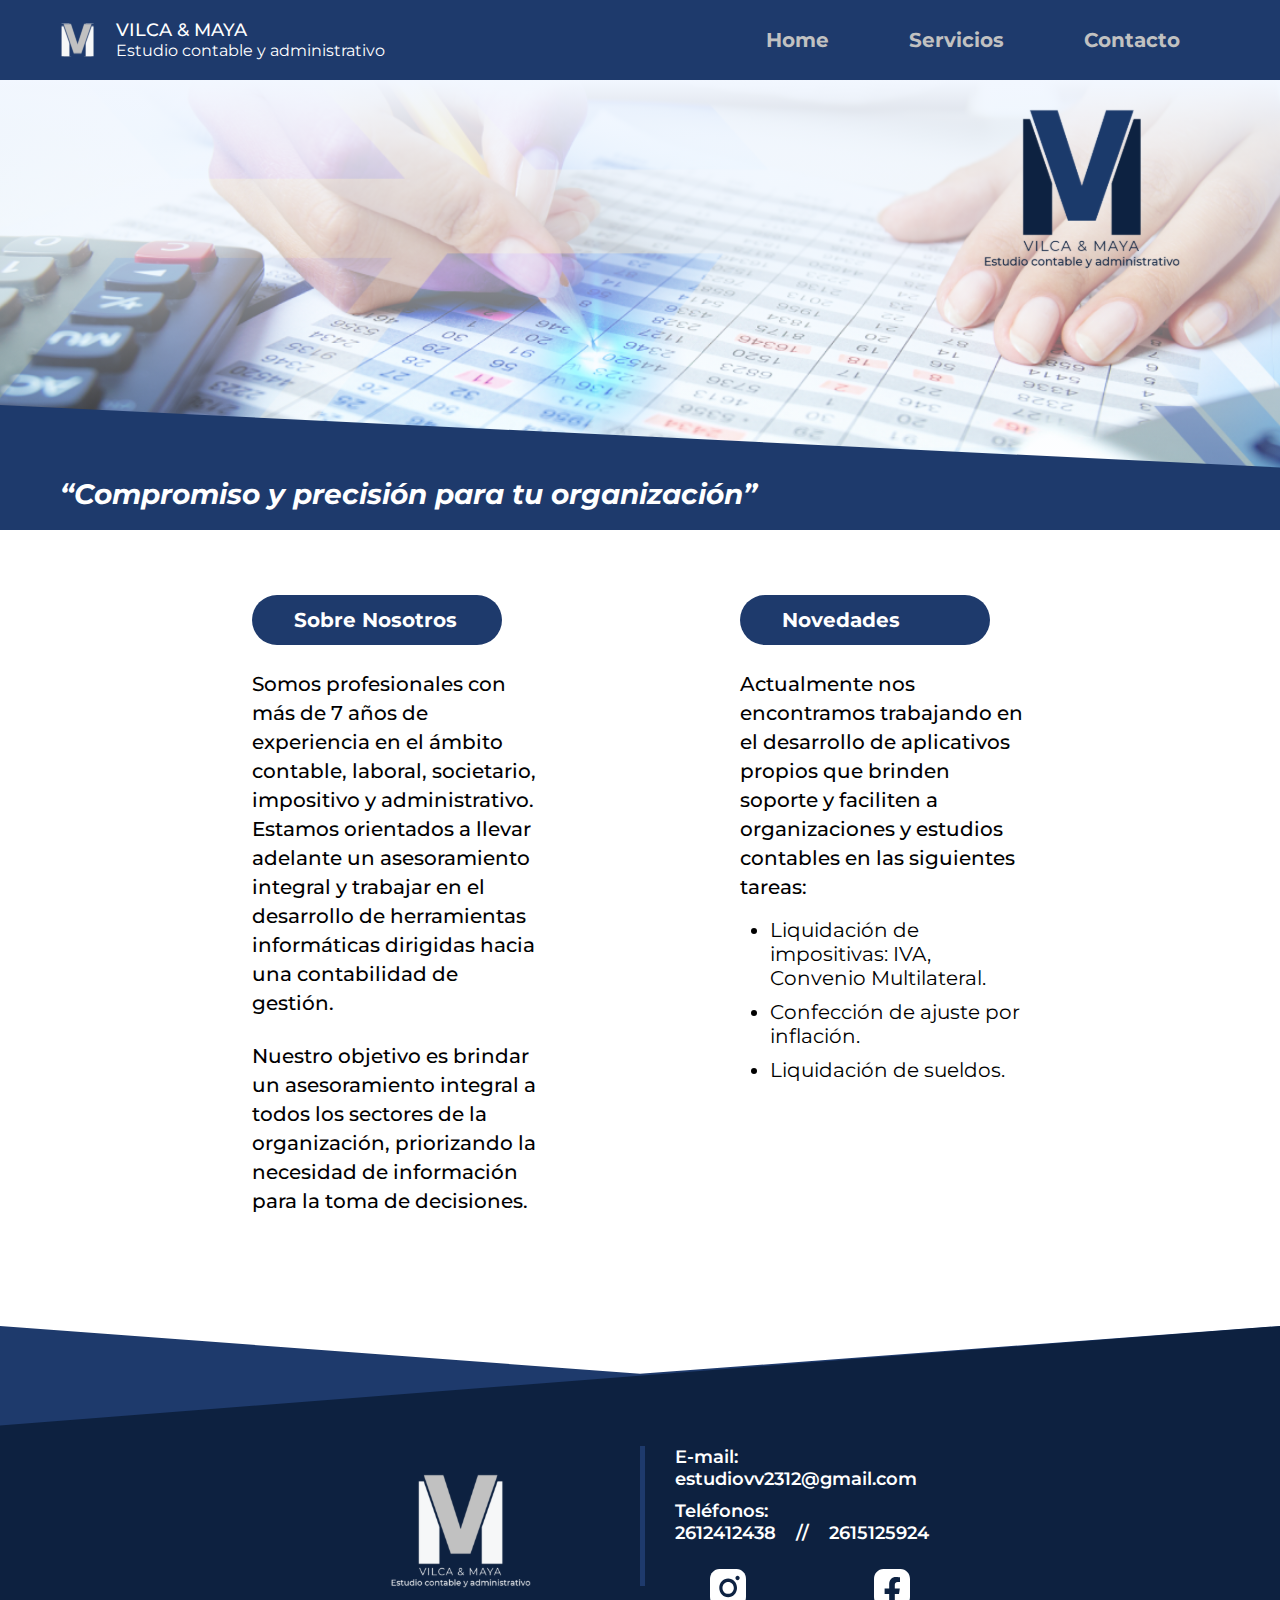
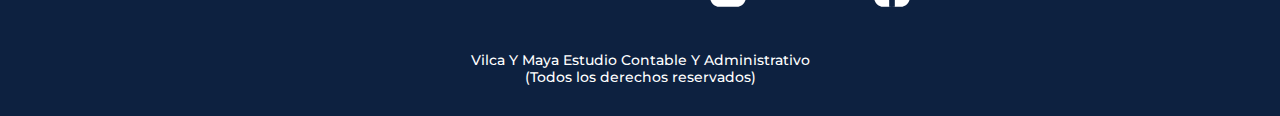
<file: index.html>
<!DOCTYPE html>
<html lang="en">
<head>
    <meta charset="UTF-8">
    <meta http-equiv="X-UA-Compatible" content="IE=edge">
    <meta name="viewport" content="width=device-width, initial-scale=1.0">

    <!-- Fonts -->
    <link rel="preconnect" href="https://fonts.googleapis.com">
    <link rel="preconnect" href="https://fonts.gstatic.com" crossorigin>
    <link href="https://fonts.googleapis.com/css2?family=Montserrat:wght@500&display=swap" rel="stylesheet">

    <!-- Favicon (Icon Tab) -->
    <link rel="icon" href="./resources/svg/logo-small.svg">

    <!-- CSS -->
    <link rel="stylesheet" href="./css/reset.css" />
    <link rel="stylesheet" href="./css/index.css" />
    <link rel="stylesheet" href="./css/header-footer.css" />

    <!-- Scripts -->
    <script defer src="./scripts/index.js"></script>
    
    <title>Vilca & Maya</title>
</head>
<body>
    <header class="header" data-page="home">
		<nav class="navigation">
            <a href="./index.html">
                <div class="brand-container">
                <img class="logo" src="./resources/svg/logo-small.svg" alt="" />
                <div class="brand">
                    <h1 class="brand--title">VILCA & MAYA</h1>
                    <p class="brand--subtitle">Estudio contable y administrativo</p>
                </div>
            </div>
            </a>  
			<div class="div--menu-burguer-container" id="menu-containenr">
				<img id="button-menu" src="./resources/svg/menu-burger.svg" alt="" />
				<div class="div-menu-burguer" id="burguer-menu" style="visibility:hidden; opacity: 0; transition:all 300ms ease-in-out;">
					<a href="./index.html">home</a>
					<a href="./pages/service.html">servicios</a>
					<a href="./pages/contact.html">contacto</a>
				</div>
			</div>
            <div class="div--menu-burguer-container-desktop">
					<a class="a--menu" href="./index.html">Home</a>
					<a class="a--menu" href="./pages/service.html">Servicios</a>
					<a class="a--menu" href="./pages/contact.html">Contacto</a>
				</div>
			</div>
		</nav>


        <div class="header--bottom-container">
            <picture >
                <source srcset="./resources/img/home-img-desktop.png" media="(min-width: 1000px)">
                <source srcset="./resources/img/home-img-tablet.png" media="(min-width: 500px)">
                <img src="./resources/img/home-img.png" alt="">
            </picture>

            <div class="container--background">
                <p class="background--text">“Compromiso y precisión para tu organización”</p>
            </div>

            <div class="desktop--logo">
                <img src="./resources/svg/logo--color--desktop.svg" alt="">
            </div>

            <div class="shadow"></div>

        </div>
    </header>


    <main>
        <section class="section" >
            <div class="container">
                <h2 class="titles">Sobre Nosotros</h2>
            </div>
            <p class="text">Somos profesionales con más de 7 años de experiencia en el ámbito contable, laboral, societario, impositivo y  administrativo. Estamos orientados a llevar adelante un asesoramiento integral  y  trabajar en el desarrollo de herramientas informáticas dirigidas hacia una contabilidad de gestión.</p>
            <br/>
            <p class="text" id="only-desktop">Nuestro objetivo es brindar un asesoramiento integral a todos los sectores de la organización, priorizando la necesidad de  información para la toma de decisiones.</p>
        </section>
        <section class="section section--objetivos">
            <div class="container">
                <h2 class="titles">Objetivo</h2>
            </div>
            <p class="text">Nuestro objetivo es brindar un asesoramiento integral a todos los sectores de la organización, priorizando la necesidad de información para la toma de decisiones.</p>
        </section>
        <section class="section">
            <div class="container">
                <h2 class="titles">Novedades</h2>
            </div>
            <p class="text">Actualmente nos encontramos trabajando en el desarrollo de aplicativos propios que brinden soporte  y faciliten a organizaciones y estudios contables en las siguientes tareas: </p>
            <ul role="list">
                <li>Liquidación de impositivas: IVA, Convenio Multilateral.</li>
                <li>Confección de ajuste por inflación.</li>
                <li>Liquidación de sueldos.</li>
            </ul>
        </section>
    </main>
    
    <footer class="footer">
        <div class="background">
            <div class="footer--container">
                <div class="logo--container">
                    <img class="logo" src="./resources/svg/logo-big.svg" alt="" />
                </div>
                <h3>Contacto</h3>
                <ul role="list">
                    <li class="email">E-mail:</liclass>
                    <li class="data">estudiovv2312@gmail.com</li>
                    <li class="phone">Teléfonos:</li>
                    <li class="data mobile">2612412438</li>
                    <li class="data mobile">2615125924</li>
                    <li class="data tablet">
                        <div>
                            <p class="num--tablet">2612412438</p>
                            <p>2615125924</p>
                        </div>
                    </li>
                    <li class="redes mobile">Redes:</li>
                </ul>
                <div class="social--media">
                    <a href="https://www.instagram.com/estudio.vym">
                        <img src="./resources/svg/instagram.svg" alt="" />
                    </a>
                    <a href="https://www.facebook.com/Estudio-VyM-281310309172935">
                        <img src="./resources/svg/facebook.svg" alt="" />
                    </a>
                </div>
                <p class="rights">
                    Vilca Y Maya Estudio Contable Y Administrativo (Todos los derechos
                    reservados)
                </p>
            </div>
        </div>
    </footer>
    <div id="page-mask" style="visibility:hidden; opacity: 0; transition:all 300ms ease-in-out;""></div>
</body>
</html>
</file>
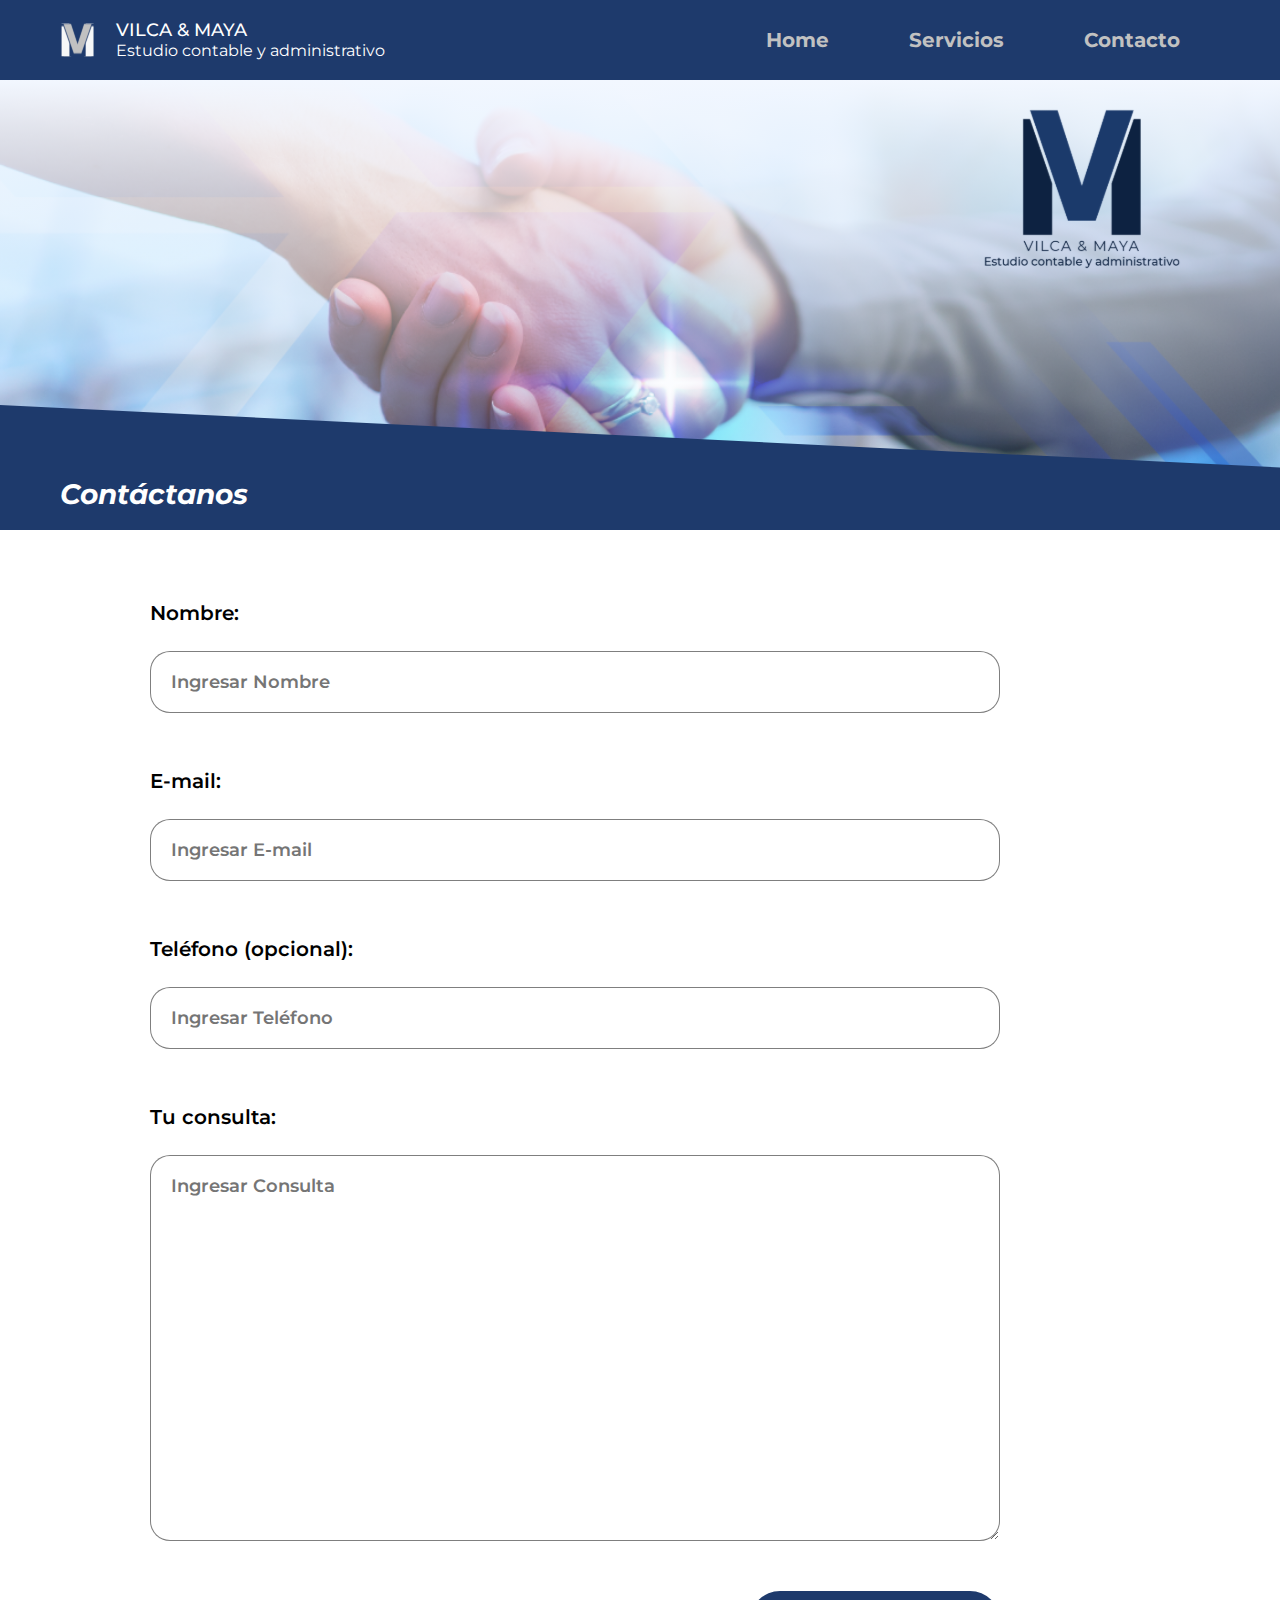
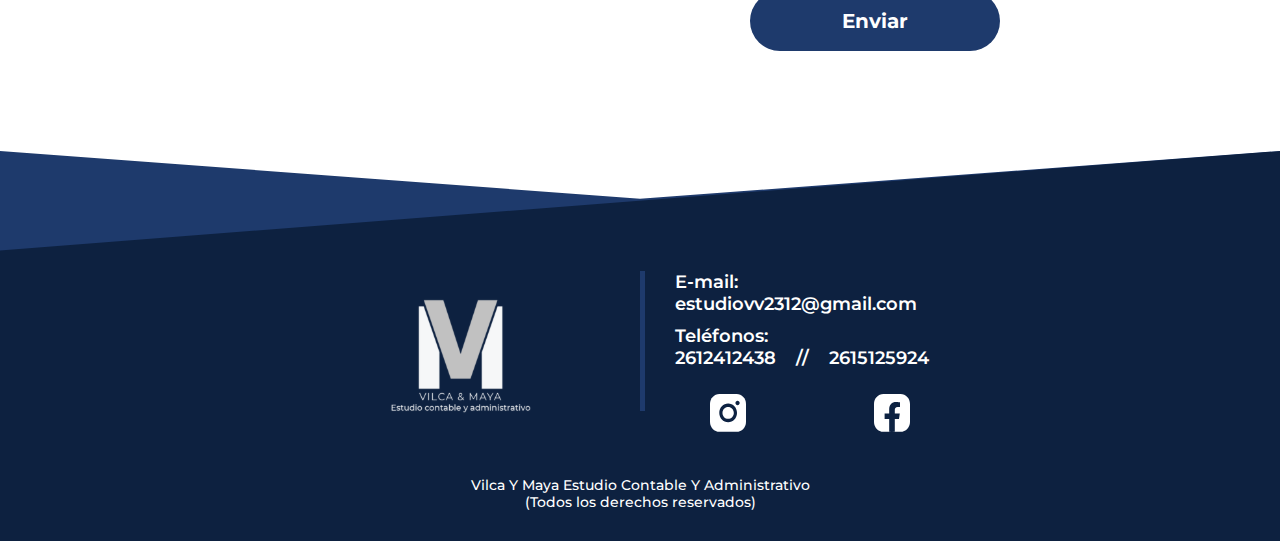
<file: pages/contact.html>
<!DOCTYPE html>
<html lang="en">
<head>
    <meta charset="UTF-8">
    <meta http-equiv="X-UA-Compatible" content="IE=edge">
    <meta name="viewport" content="width=device-width, initial-scale=1.0">
    
    <!-- Fonts -->
    <link rel="preconnect" href="https://fonts.googleapis.com">
    <link rel="preconnect" href="https://fonts.gstatic.com" crossorigin>
    <link href="https://fonts.googleapis.com/css2?family=Montserrat:wght@500&display=swap" rel="stylesheet">

    <!-- Favicon (Icon Tab) -->
    <link rel="icon" href="../resources/svg/logo-small.svg">

    <!-- CSS -->
    <link rel="stylesheet" href="../css/reset.css" />
    <link rel="stylesheet" href="../css/index.css" />
    <link rel="stylesheet" href="../css/header-footer.css" />
    <link rel="stylesheet" href="../css/contact.css" />

    <!-- Scripts -->
    <script defer src="../scripts/index.js"></script>
    
    <title>Vilca & Maya</title>
</head>
<body>
    <header class="header" data-page="contact">
        
		<nav class="navigation">
            <a href="../index.html">
                <div class="brand-container">
                    <img class="logo" src="../resources/svg/logo-small.svg" alt="" />
                    <div class="brand">
                        <h1 class="brand--title">VILCA & MAYA</h1>
                        <p class="brand--subtitle">Estudio contable y administrativo</p>
                    </div>
                </div>
            </a>
			<div class="div--menu-burguer-container" id="menu-containenr">
				<img id="button-menu" src="../resources/svg/menu-burger.svg" alt="" />
				<div class="div-menu-burguer" id="burguer-menu" style="visibility:hidden; opacity: 0; transition:all 300ms ease-in-out;">
					<a href="../index.html">home</a>
					<a href="./service.html">servicios</a>
					<a href="./contact.html">contacto</a>
				</div>
			</div>
            <div class="div--menu-burguer-container-desktop">
					<a class="a--menu" href="../index.html">Home</a>
					<a class="a--menu" href="./service.html">Servicios</a>
					<a class="a--menu" href="./contact.html">Contacto</a>
				</div>
			</div>
		</nav>



        <div class="header--bottom-container">
            <picture>
                <source srcset="../resources/img/contact-img--desktop.png" media="(min-width: 1000px)">
                <source srcset="../resources/img/contact-img--tablet.png" media="(min-width: 500px)">
                <img src="../resources/img/contact-img.png" alt="">
            </picture>
            
            <div class="container--background">
                <p class="background--text">Contáctanos</p>
            </div>

            <div class="desktop--logo">
                <img src="../resources/svg/logo--color--desktop.svg" alt="">
            </div>

            <div class="shadow"></div>

        </div>

    </header>



    <main>
        <form class="form" action="https://formsubmit.co/estudiovv2312@gmail.com" method="POST">

            <label for="get-name">Nombre:</label>
            <input 
                id="get-name" 
                type="text" 
                placeholder="Ingresar Nombre"
                required
                class="input input--text"
            >

            <label for="get-email">E-mail:</label>
            <input 
                id="get-email" 
                type="email" 
                placeholder="Ingresar E-mail"
                required
                class="input input--text"
            >

            <label for="get-phone">Teléfono (opcional):</label>
            <input 
                id="get-phone" 
                type="tel" 
                placeholder="Ingresar Teléfono"
                class="input input--text"
            >

            <label for="get-msg">Tu consulta:</label>
            <textarea 
                placeholder="Ingresar Consulta"
                id="get-msg" 
                cols="30" 
                rows="10" 
                class="input textarea"
                required
            ></textarea>
            <button type="submit" class="button">Enviar</button>

            <input type="hidden" name="_next" value="../pages/form-sended.html">
            <input type="hidden" name="_captcha" value="false">
        </form>


    </main>




    <footer class="footer">
        <div class="background">
            <div class="footer--container">
                <div class="logo--container">
                    <img class="logo" src="../resources/svg/logo-big.svg" alt="" />
                </div>
                <h3>Contacto</h3>
                <ul role="list">
                    <li class="email">E-mail:</liclass>
                    <li class="data">estudiovv2312@gmail.com</li>
                    <li class="phone">Teléfonos:</li>
                    <li class="data mobile">2612412438</li>
                    <li class="data mobile">2615125924</li>
                    <li class="data tablet">
                        <div>
                            <p class="num--tablet">2612412438</p>
                            <p>2615125924</p>
                        </div>
                    </li>
                    <li class="redes mobile">Redes:</li>
                </ul>
                <div class="social--media">
                    <a href="https://www.instagram.com/estudio.vym">
                        <img src="../resources/svg/instagram.svg" alt="" />
                    </a>
                    <a href="https://www.facebook.com/Estudio-VyM-281310309172935">
                        <img src="../resources/svg/facebook.svg" alt="" />
                    </a>
                </div>
                <p class="rights">
                    Vilca Y Maya Estudio Contable Y Administrativo (Todos los derechos
                    reservados)
                </p>
            </div>
        </div>
    </footer>
    <div id="page-mask" style="visibility:hidden; opacity: 0; transition:all 300ms ease-in-out;"></div>
</body>
</html>
</file>
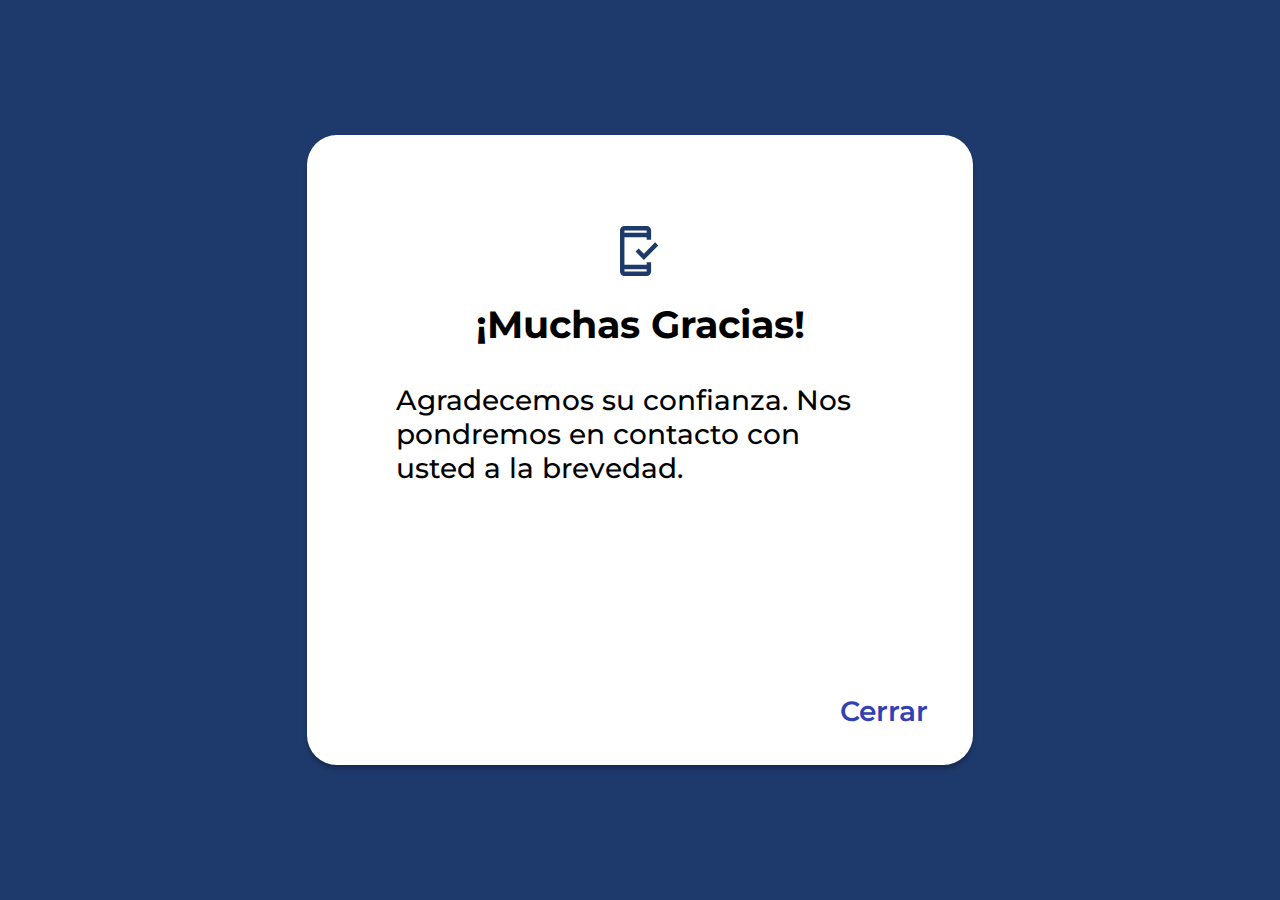
<file: pages/form-sended.html>
<!DOCTYPE html>
<html lang="en">
	<head>
		<meta charset="UTF-8" />
		<meta http-equiv="X-UA-Compatible" content="IE=edge" />
		<meta name="viewport" content="width=device-width, initial-scale=1.0" />

		<!-- Fonts -->
		<link rel="preconnect" href="https://fonts.googleapis.com" />
		<link rel="preconnect" href="https://fonts.gstatic.com" crossorigin />
		<link
			href="https://fonts.googleapis.com/css2?family=Montserrat:wght@500&display=swap"
			rel="stylesheet"
		/>

		<!-- Favicon (Icon Tab) -->
		<link rel="icon" href="../resources/svg/logo-small.svg" />

		<!-- CSS -->
		<link rel="stylesheet" href="../css/reset.css" />
		<link rel="stylesheet" href="../css/index.css" />
		<link rel="stylesheet" href="../css/form-sended.css" />

		<title>Vilca & Maya</title>
	</head>
	<body>
		<div class="div--main-container">
			<div class="div--container-text">
				<img class="logo" src="../resources/svg/movile-icon.svg" alt="" />
				<h1 class="title--thanks">¡Muchas Gracias!</h1>
				<p>
					Agradecemos su confianza. Nos pondremos en contacto con usted a la
					brevedad.
				</p>
			</div>
			<div class="div--button">
				<a href="../index.html" class="title--close">Cerrar</a>
			</div>
		</div>
	</body>
</html>
</file>
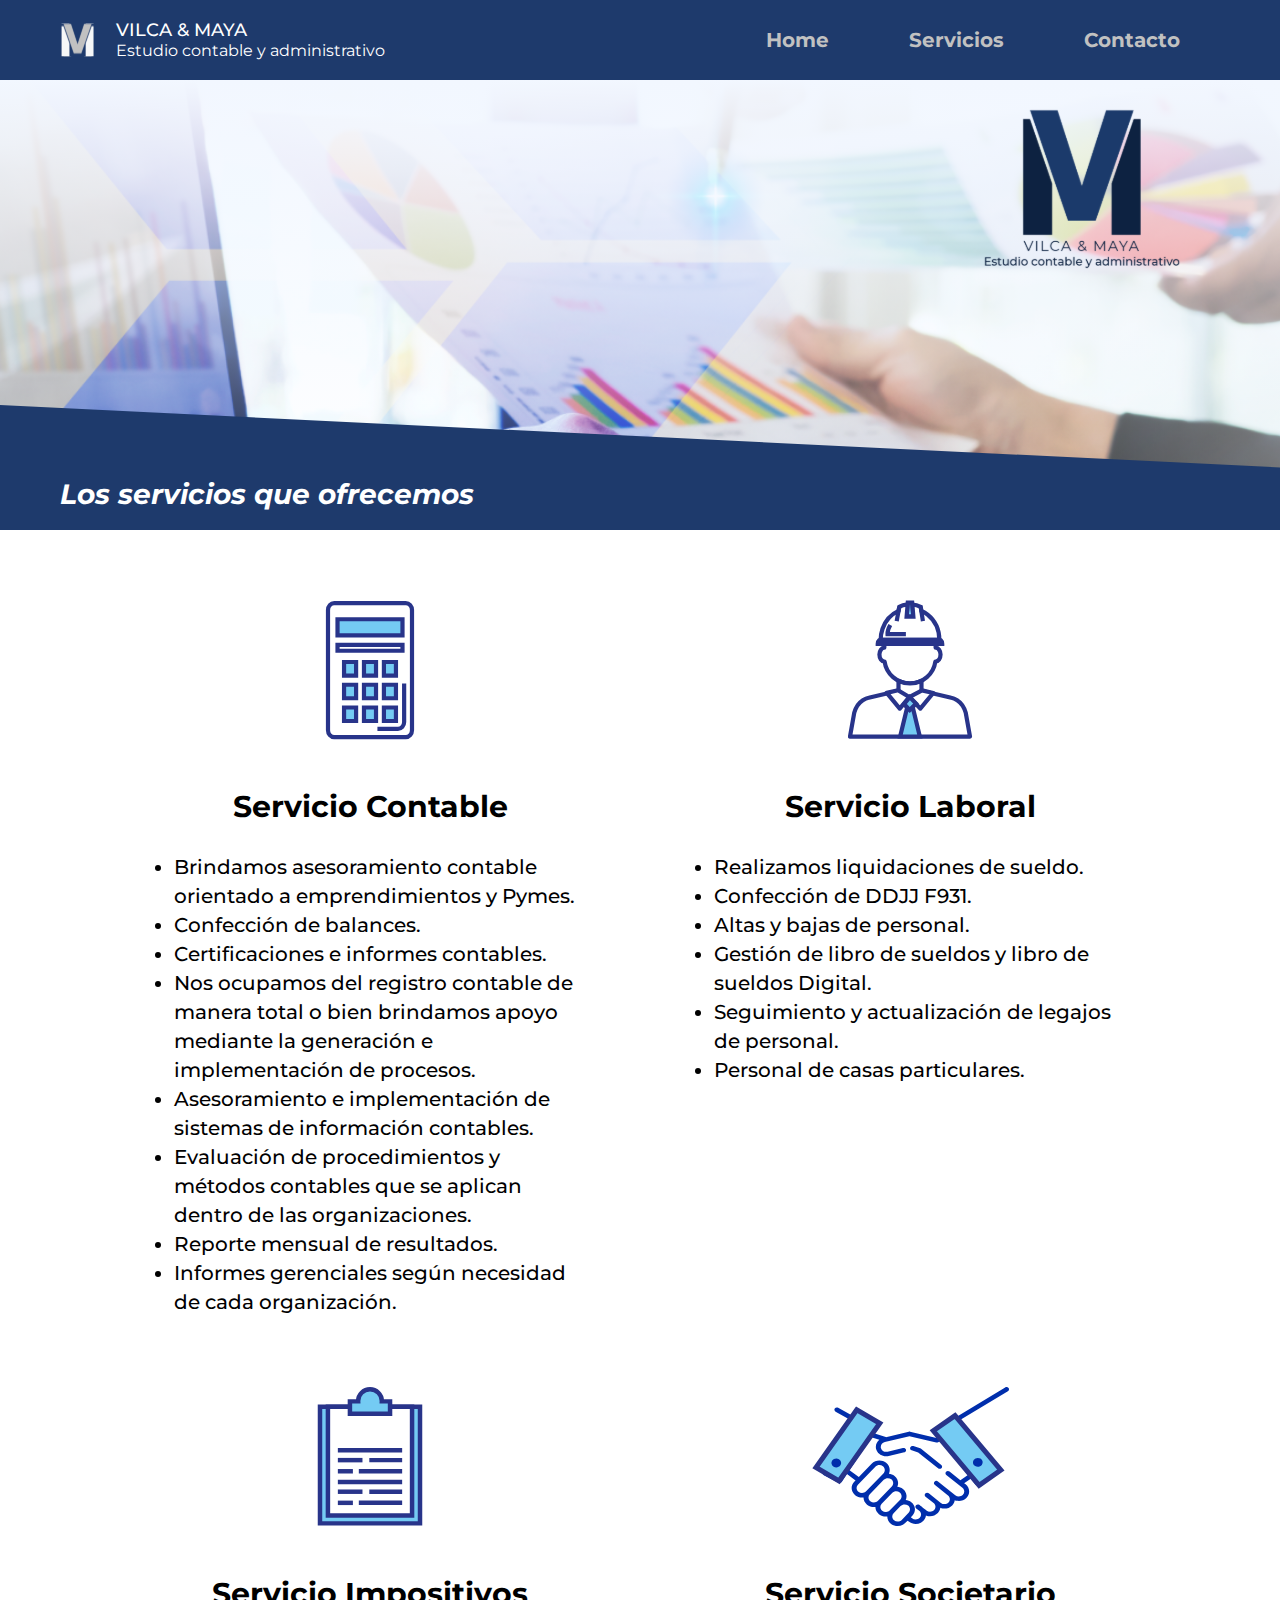
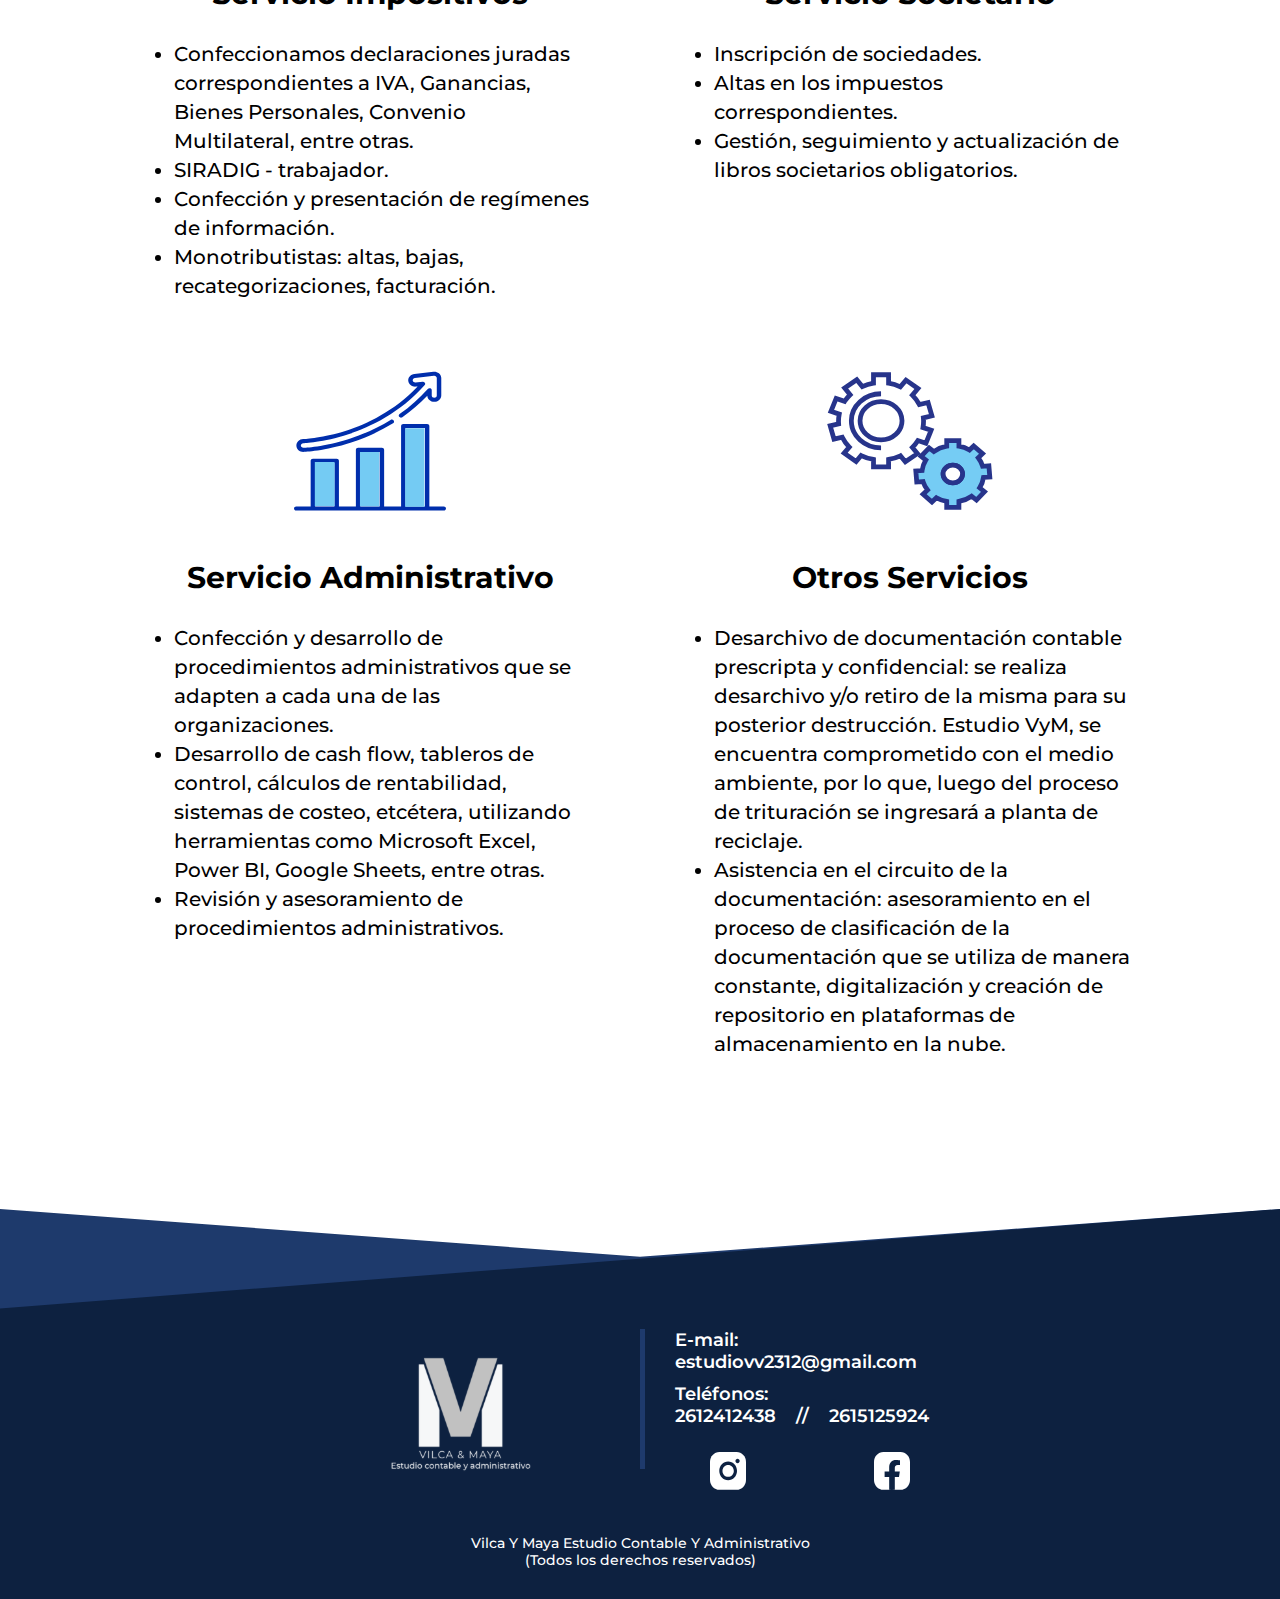
<file: pages/service.html>
<!DOCTYPE html>
<html lang="en">
<head>
	<meta charset="UTF-8" />
	<meta http-equiv="X-UA-Compatible" content="IE=edge" />
	<meta name="viewport" content="width=device-width, initial-scale=1.0" />

	<!-- Fonts -->
	<link rel="preconnect" href="https://fonts.googleapis.com" />
	<link rel="preconnect" href="https://fonts.gstatic.com" crossorigin />
	<link href="https://fonts.googleapis.com/css2?family=Montserrat:wght@500&display=swap" rel="stylesheet"/>

	<!-- Favicon (Icon Tab) -->
    <link rel="icon" href="../resources/svg/logo-small.svg">

	<!-- CSS -->
	<link rel="stylesheet" href="../css/reset.css" />
	<link rel="stylesheet" href="../css/index.css" />
	<link rel="stylesheet" href="../css/header-footer.css" />
	<link rel="stylesheet" href="../css/service.css" />

	<!-- Scripts -->
	<script defer src="../scripts/index.js"></script>

	

	<title>Vilca & Maya</title>
</head>
<body>
	<header class="header" data-page="service">

		<nav class="navigation">
			<a href="../index.html">
				<div class="brand-container">
					<img class="logo" src="../resources/svg/logo-small.svg" alt="" />
					<div class="brand">
						<h1 class="brand--title">VILCA & MAYA</h1>
						<p class="brand--subtitle">Estudio contable y administrativo</p>
					</div>
				</div>
			</a>
			<div class="div--menu-burguer-container" id="menu-containenr">
				<img id="button-menu" src="../resources/svg/menu-burger.svg" alt="" />
				<div class="div-menu-burguer" id="burguer-menu" style="visibility:hidden; opacity: 0; transition:all 300ms ease-in-out;">
					<a href="../index.html">home</a>
					<a href="./service.html">servicios</a>
					<a href="./contact.html">contacto</a>
				</div>
			</div>
            <div class="div--menu-burguer-container-desktop">
					<a class="a--menu" href="../index.html">Home</a>
					<a class="a--menu" href="./service.html">Servicios</a>
					<a class="a--menu" href="./contact.html">Contacto</a>
				</div>
			</div>
		</nav>


		<div class="header--bottom-container">
			<picture>
				<source srcset="../resources/img/service-img--desktop.png" media="(min-width: 1000px)">
				<source srcset="../resources/img/service-img--tablet.png" media="(min-width: 500px)">
				<img src="../resources/img/service-img.png" alt="">
			</picture>

			<div class="container--background">
				<p class="background--text short">Servicios</p>
				<p class="background--text long">Los servicios que ofrecemos</p>
			</div>

			<div class="desktop--logo">
                <img src="../resources/svg/logo--color--desktop.svg" alt="">
            </div>

            <div class="shadow"></div>
			
		</div>

	</header>


	<main class="main--service">
		<section>
			<div class="container-service" id="container-1">
				<img class="img--svg" src="../resources/svg/Servicio-Contable.svg" alt="" />
				<h2>Servicio Contable</h2>
			</div>
			<ul>
				<li class="text">
					Brindamos asesoramiento contable orientado a emprendimientos y
					Pymes.
				</li>
				<li class="text">Confección de balances.</li>
				<li class="text">Certificaciones e informes contables.</li>
				<li class="text">
					Nos ocupamos del registro contable de manera total o bien brindamos
					apoyo mediante la generación e implementación de procesos.
				</li>
				<li class="text">
					Asesoramiento e implementación de sistemas de información contables.
				</li>
				<li class="text">
					Evaluación de procedimientos y métodos contables que se aplican
					dentro de las organizaciones.
				</li>
				<li class="text">Reporte mensual de resultados.</li>
				<li class="text">
					Informes gerenciales según necesidad de cada organización.
				</li>
			</ul>
		</section>
		<section>
			<div class="container-service" id="container-2">
				<img class="img--svg" src="../resources/svg/Servicio-Laboral.svg" alt="" />
				<h2>Servicio Laboral</h2>
			</div>
			<ul>
				<li class="text">Realizamos liquidaciones de sueldo.</li>
				<li class="text">Confección de DDJJ F931.</li>
				<li class="text">Altas y bajas de personal.</li>
				<li class="text">
					Gestión de libro de sueldos y libro de sueldos Digital.
				</li>
				<li class="text">
					Seguimiento y actualización de legajos de personal.
				</li>
				<li class="text">Personal de casas particulares.</li>
			</ul>
		</section>
		<section>
			<div class="container-service" id="container-3">
				<img class="img--svg" src="../resources/svg/Servicio-Impositivos.svg" alt="" />
				<h2>Servicio Impositivos</h2>
			</div>
			<ul>
				<li class="text">
					Confeccionamos declaraciones juradas correspondientes a IVA,
					Ganancias, Bienes Personales, Convenio Multilateral, entre otras.
				</li>
				<li class="text">SIRADIG - trabajador.</li>
				<li class="text">
					Confección y presentación de regímenes de información.
				</li>
				<li class="text">
					Monotributistas: altas, bajas, recategorizaciones, facturación.
				</li>
			</ul>
		</section>
		<section>
			<div class="container-service" id="container-4" >
				<img class="img--svg" src="../resources/svg/Servicio-Societario.svg" alt="" />
				<h2>Servicio Societario</h2>
			</div>
			<ul>
				<li class="text">Inscripción de sociedades.</li>
				<li class="text">Altas en los impuestos correspondientes.</li>
				<li class="text">
					Gestión, seguimiento y actualización de libros societarios
					obligatorios.
				</li>
			</ul>
		</section>
		<section>
			<div class="container-service" id="container-5">
				<img class="img--svg" src="../resources/svg/Servicio-Administrativo.svg" alt="" />
				<h2>Servicio Administrativo</h2>
			</div>
			<ul>
				<li class="text">
					Confección y desarrollo de procedimientos administrativos que se
					adapten a cada una de las organizaciones.
				</li>
				<li class="text">
					Desarrollo de cash flow, tableros de control, cálculos de
					rentabilidad, sistemas de costeo, etcétera, utilizando herramientas
					como Microsoft Excel, Power BI, Google Sheets, entre otras.
				</li>
				<li class="text">
					Revisión y asesoramiento de procedimientos administrativos.
				</li>
			</ul>
		</section>
		<section>
			<div class="container-service" id="container-6">
				<img class="img--svg" src="../resources/svg/Otros-Servicios.svg" alt="" />
				<h2>Otros Servicios</h2>
			</div>
			<ul>
				<li class="text">
					Desarchivo de documentación contable prescripta y confidencial: se
					realiza desarchivo y/o retiro de la misma para su posterior
					destrucción. Estudio VyM, se encuentra comprometido con el medio
					ambiente, por lo que, luego del proceso de trituración se ingresará
					a planta de reciclaje.
				</li>

				<li class="text">
					Asistencia en el circuito de la documentación: asesoramiento en el
					proceso de clasificación de la documentación que se utiliza de
					manera constante, digitalización y creación de repositorio en
					plataformas de almacenamiento en la nube.
				</li>
			</ul>
		</section>
	</main>

	<footer class="footer">
		<div class="background">
			<div class="footer--container">
				<div class="logo--container">
					<img class="logo" src="../resources/svg/logo-big.svg" alt="" />
				</div>
				<h3>Contacto</h3>
				<ul role="list">
					<li class="email">E-mail:</liclass>
					<li class="data">estudiovv2312@gmail.com</li>
					<li class="phone">Teléfonos:</li>
					<li class="data mobile">2612412438</li>
					<li class="data mobile">2615125924</li>
					<li class="data tablet">
						<div>
							<p class="num--tablet">2612412438</p>
							<p>2615125924</p>
						</div>
					</li>
					<li class="redes mobile">Redes:</li>
				</ul>
				<div class="social--media">
					<a href="https://www.instagram.com/estudio.vym">
						<img src="../resources/svg/instagram.svg" alt="" />
					</a>
					<a href="https://www.facebook.com/Estudio-VyM-281310309172935">
						<img src="../resources/svg/facebook.svg" alt="" />
					</a>
				</div>
				<p class="rights">
					Vilca Y Maya Estudio Contable Y Administrativo (Todos los derechos
					reservados)
				</p>
			</div>
		</div>
	</footer>
	<div id="page-mask" style="visibility:hidden; opacity: 0; transition:all 300ms ease-in-out;"></div>
</body>
</html>
</file>
<file: css/index.css>
/* 
    Structure:

    * Root

    * generic styles

    * Main

    * Media query
*/

/* 
    ================

    ----- Root ----- 

    ================
*/

:root {
  /* ----- Colors ----- */
  --main-blue: hsla(218, 57%, 27%, 1);
  --secondary-blue: hsla(216, 67%, 15%, 1);
  --text-white: hsla(0, 0%, 100%, 1);

  /* ----- Fonts ----- */
  --font: "Montserrat", sans-serif;
  --letter-spacing: 0em;
}

/* 
    ==========================

    ----- Generic styles ----- 

    ==========================
*/

html {
  font-size: 62.5%;
}

body {
  font-size: 1.6rem;
  font-family: var(--font);
  letter-spacing: var(--letter-spacing);
}

main {
  margin: 6.5rem auto 7rem;
  padding: 0 2.5rem;
}

section {
  margin-bottom: 4rem;
}

nav .logo {
  max-width: var(--header-nav-height);
  padding-right: 2rem;
}


/* 
    ================

    ----- Main -----
    
    ================
*/



.container {
  width: 25rem;
  height: 5rem;
  background-color: var(--main-blue);
  border-radius: 2.5rem;
  display: grid;
  align-items: center;
  margin-bottom: 2.5rem;
  padding-left: 4.2rem;
}

.titles {
  color: var(--text-white);
  font-size: 2rem;
  font-weight: 700;
  line-height: 2.4rem;
  letter-spacing: 0em;
  text-align: left;
}

.text {
  font-size: 1.5rem;
  font-weight: 500;
  line-height: 1.8rem;
  letter-spacing: 0em;
  text-align: left;
}

.text ~ ul {
  padding: 0;
}

a {
  text-decoration: none;
}

a:hover {
  cursor: pointer;
}

ul li {
  margin-bottom: 1rem;
}



/* 
    ==================

    ----- Media -----
    ----- Tablet ----
    
    ==================
*/



@media only screen and (min-width: 744px) {
  main {
    padding: 0 6rem;
  }

  .text {
    font-size: 2rem;
    line-height: 2.4rem;
  }

  section ul li {
    font-size: 2rem;
    line-height: 2.4rem;
  }

  .title {
    font-size: 2.4rem;
    line-height: 3.6rem;
  }
}



/* 
    ==================

    ----- Media -----
    ----- Desktop ----
    
    ==================
*/



@media only screen and (min-width: 1024px) {
  main {
    display: flex;
    flex-direction: row;
    justify-content: space-around;
    width: 70vw;
  }

  a {
    text-decoration: none;
  }

  .titles {
    line-height: 2.6rem;
  }

  section {
    width: 50rem;
  }

  .section:first-child {
    margin-right: 10rem;
  }

  .section:nth-child(3) {
    margin-left: 10rem;
  }

  .section--objetivos {
    display: none;
  }

  section ul li {
    font-size: 2rem;
  }

  .text {
    font-size: 2rem;
    font-weight: 500;
    line-height: 2.9rem;
  }

  #only-desktop {
    display: block;
  }
}

@media (min-width: 744px) {
  main ul[role="list"] {
    /* esto sale del reset.css */
    list-style: disc;
    padding-left: 3rem;
  }
}
</file>
<file: css/header-footer.css>
/* 
    Structure:

    * Root

    * generic styles

    * Header
    
    * Footer
*/



/* 
    ================

    ----- Root ----- 

    ================
*/



:root {
  /* ----- Colors ----- */
  --main-blue: hsla(218, 57%, 27%, 1);
  --secondary-blue: hsla(216, 67%, 15%, 1);
  --text-white: hsla(0, 0%, 100%, 1);

  /* ----- Fonts ----- */
  --font: "Montserrat", sans-serif;
  --letter-spacing: 0em;
}



/* 
    ==================

    ----- Header -----
    
    ==================
*/



.header {
  --header-height: 250px;
  --header-nav-height: 6rem;

  width: 100%;
  overflow: hidden;
  min-height: calc(var(--header-height) + var(--header-nav-height));
  height: auto;
  color: var(--text-white);
}

.header a .brand--title,
.header a .brand--subtitle {
  color: var(--text-white);
}

.navigation {
  background-color: var(--main-blue);
  display: flex;
  height: 6rem;
  padding: 1.5rem 2.5rem;
  display: flex;
  justify-content: space-between;
  align-items: center;
}

.brand-container {
  display: flex;
  flex-direction: row;
}

.brand--title {
  font-size: 1.8rem;
  font-weight: 500;
  line-height: 2.2rem;
  text-align: left;
  border-bottom: 1rem;
}

.brand--subtitle {
  font-size: 1rem;
  font-weight: 400;
  line-height: 1.2rem;
  text-align: left;
}

.header--bottom-container {
  position: relative;
  width: 100%;
  min-height: var(--header-height);
  height: 100%;
  max-height: 364px;
}

.header--bottom-container img {
  width: 100%;
  height: auto;
}

.container--background {
  clip-path: polygon(0 0, 100% 50%, 100% 100%, 0% 100%);
  background-color: var(--main-blue);
  position: absolute;
  height: 10rem;
  width: 100%;
  bottom: 0;
  left: 0;
  right: 0;
  z-index: 20;
  display: flex;
  align-items: flex-end;
}

.background--text {
  font-style: italic;
  font-weight: 700;
}

.shadow {
  display: none;
}

.desktop--logo {
  display: none;
}



/* 
    ==================

    ----- Menu -----
    
    ==================
*/



.div--menu-burguer-container-desktop {
  display: none;
}

#button-menu {
  z-index: 75;
}

#button-menu:hover {
  cursor: pointer;
}

.div-menu-burguer {
  position: absolute;
  display: flex;
  visibility: hidden;
  flex-direction: column;
  flex-wrap: nowrap;
  justify-content: space-between;
  align-content: center;
  z-index: 100;
  top: var(--header-nav-height);
  right: 1.5rem;
  background-color: #ffff;
  overflow: hidden;
  min-height: calc(var(--header-height) - 1rem);
  max-height: var(--header-height);
  width: 60%;
  padding: 3rem 1rem;
  transition: visibility 0s, opacity 0.5s, ease-in-out;
}

#page-mask {
  z-index: 50;
  visibility: hidden;
  display: flex;
  background: rgba(0, 0, 0, 0.2);
  position: fixed;
  top: 0;
  right: 0;
  bottom: 0;
  left: 0;
  transition: visibility 0.5s, opacity 0.5s, ease-in-out;
}

.div-menu-burguer > a {
  text-transform: uppercase;
  font-family: var(--font);
  letter-spacing: var(--letter-spacing);
  color: var(--secondary-blue);
  font-size: 2rem;
  font-weight: 700;
  line-height: 2.4rem;
  letter-spacing: 0em;
  text-align: center;
  text-decoration: none;
}



/* 

    Note:
    
    Home has a few different arrangements. 
    
    To solve this issue, a "data-page" attribute has been added
    to all html files to be able to add specific styles to each page
    and keep the header and footer styles in this file.

*/


/* 
    ==================

    ----- Media -----
    ----- Mobile ----
    
    ==================
*/



@media (max-width: 743px) {
  .long {
    display: none;
  }

  [data-page="home"] .background--text {
    font-size: 2rem;
    line-height: 2.4rem;
    max-width: 27rem;
  }

  [data-page="home"] .container--background {
    padding: 0 65px 10px 25px;
  }

  [data-page="service"] .container--background,
  [data-page="contact"] .container--background {
    padding: 0 65px 26px 25px;
  }

  [data-page="service"] .background--text,
  [data-page="contact"] .background--text {
    font-size: 2.2rem;
    line-height: 2.6rem;
  }
}

/* 
    =================

    ----- Media -----
    ----- Tablet ----
    
    =================
*/

@media only screen and (min-width: 744px) {
  .navigation {
    padding: 1.5rem 6rem;
  }

  [data-page="home"] .container--background {
    padding: 0 0 10px 60px;
  }

  .container--background {
    height: 12.5rem;
  }

  [data-page="service"] .container--background,
  [data-page="contact"] .container--background {
    padding: 0 0 14px 60px;
  }

  [data-page="home"] .background--text,
  [data-page="service"] .background--text,
  [data-page="contact"] .background--text {
    font-size: 2.8rem;
    line-height: 3.4rem;
  }

  [data-page="home"] .background--text {
    max-width: 37rem;
  }

  .short {
    display: none;
  }

  .long {
    display: block;
  }
}



/* 
    ==================

    ----- Media -----
    ----- Desktop ----
    
    ==================
*/



@media only screen and (min-width: 1024px) {
  .navigation {
    padding: 1.5rem 6rem;
    height: 8rem;
  }

  .header--bottom-container img {
    height: 100%;
    object-fit: cover;
  }

  .img,
  picture {
    display: inline;
  }

  .brand--subtitle {
    font-size: 1.6rem;
    line-height: 2rem;
  }

  .header--bottom-container {
    position: relative;
    width: 100%;
    height: 50vh;
    min-height: 50vh;
    height: 50vh;
  }

  #button-menu {
    display: none;
  }

  .div--menu-burguer-container-desktop {
    display: flex;
    flex: row;
  }

  header a .div--menu-burguer-container-desktop {
    color: #c1c1c1;
  }

  .a--menu {
    font-size: 2rem;
    line-height: 2.4rem;
    color: #c1c1c1;
    font-weight: 700;
    padding: 0rem 4rem;
  }

  .a--menu:hover {
    font-weight: 800;
    color: #ffff;
    transition: all 200ms ease-in-out;
  }

  .container--background {
    height: 12.5rem;
  }

  [data-page="home"] .container--background,
  [data-page="service"] .container--background,
  [data-page="contact"] .container--background {
    padding: 0 0 14px 60px;
  }

  [data-page="home"] .background--text,
  [data-page="service"] .background--text,
  [data-page="contact"] .background--text {
    font-size: 2.8rem;
    line-height: 4.3rem;
  }

  [data-page="home"] .background--text {
    max-width: 100vw;
    width: 100%;
  }

  .desktop--logo {
    position: absolute;
    top: 0;
    right: 0;
    z-index: 30;
    height: 313px;
    width: 435px;
    display: grid;
    align-items: start;
    justify-content: end;
  }

  .desktop--logo img {
    width: 70%;
    min-height: 40%;
    height: 70%;
    max-height: 100%;
  }

  .shadow {
    display: block;
    position: absolute;
    width: 100%;
    height: 100%;
    z-index: 5;
    top: 0;
    background: linear-gradient(
      180deg,
      #f2f7ff 0%,
      rgba(250, 251, 253, 0) 100%
    );
  }
}



/* 
    ===========================

    ---------- Media ----------
    ----- Desktop (1440px) ----
    
    ===========================
*/



@media only screen and (min-width: 1440px) {
  .navigation {
    padding: 0 9.5rem 0 15rem;
  }

  [data-page="home"] .container--background,
  [data-page="service"] .container--background,
  [data-page="contact"] .container--background {
    padding-left: 15rem;
  }

  .desktop--logo {
    display: grid;
    align-items: start;
    justify-content: end;
  }

  .desktop--logo img {
    width: 100%;
    height: 100%;
  }
}



/* 
    ==================

    ----- Footer -----
    
    ==================
*/



.footer {
  height: 52rem;
  z-index: 0;
  position: relative;
  color: var(--text-white);
}

.background {
  clip-path: polygon(50% 3.25%, 100% 0, 100% 100%, 0 100%, 0 0);
  background-color: var(--main-blue);
  width: 100%;
  height: 100%;
  z-index: 10;
}

.footer--container {
  position: absolute;
  clip-path: polygon(0 6.4%, 100% 0, 100% 100%, 0 100%);
  background-color: var(--secondary-blue);
  width: 100%;
  height: 100%;
  z-index: 20;
  padding: 0.6rem 0 1.2rem;
  display: flex;
  flex-direction: column;
  justify-content: space-between;
  align-items: center;
  text-align: center;
}

.footer--container .logo--container {
  display: grid;
  place-items: center;
  height: 168px;
  width: 310px;
  border-bottom: 2px solid var(--main-blue);
}

.footer h3 {
  margin-top: 1.2rem;
  font-size: 1.8rem;
  font-weight: 600;
  line-height: 2.2rem;
}

.footer ul {
  padding: 0;
}

.footer li {
  margin-bottom: 1rem;
  font-size: 1.8rem;
  font-weight: 600;
  line-height: 2.2rem;
  text-align: center;
}

.data.tablet {
  display: none;
}

.footer .email,
.footer .phone,
.footer .phone + li,
.footer .redes {
  margin-bottom: 0;
}

.footer .social--media {
  display: flex;
  width: 40%;
  max-width: 160px;
  justify-content: space-between;
}

.footer .rights {
  font-size: 1.4rem;
  font-weight: 500;
  line-height: 1.7rem;
  max-width: 340px;
}



/* 
    ==================

    ----- Media -----
    ----- Tablet ----
    
    ==================
*/



@media only screen and (min-width: 744px) {
  .div-menu-burguer {
    min-height: calc(var(--header-height) + 5rem);
    padding: 4.5rem 1rem;
  }

  .footer {
    height: 39rem;
  }

  .footer h3 {
    display: none;
  }

  .background {
    clip-path: polygon(50% 9%, 100% 0, 100% 100%, 0 100%, 0 0);
  }

  .footer--container {
    clip-path: polygon(0 18%, 100% 0, 100% 100%, 0 100%);
    display: grid;
    width: 100%;
    height: 100%;
    grid-template-rows: 1fr 3.5rem;
    grid-template-columns: 1fr 1fr;
    padding: 5rem 0 3rem;
    justify-items: center;
  }

  .footer--container .logo--container {
    grid-column: 1 / 2;
    grid-row: 1 / 3;
    height: 22rem;
    width: 100%;
    max-width: 360px;
    margin-left: auto;
    border-bottom: none;
  }

  .footer ul {
    grid-column: 2 / 3;
    grid-row: 1 / 2;
    width: 100%;
    height: 140px;
    align-self: start;
    margin-top: 7rem;
    padding-left: 3rem;
    border-left: 5px solid var(--main-blue);
  }

  .footer li {
    text-align: left;
  }

  .mobile {
    display: none;
  }

  .data.tablet {
    display: block;
  }

  .data.tablet div {
    display: flex;
  }

  .num--tablet::after {
    content: "//";
    margin: 0 2rem;
  }

  .footer .social--media {
    grid-column: 2 / 3;
    grid-row: 1 / 2;
    height: 30%;
    width: 100%;
    max-width: 20rem;
    justify-self: start;
    margin-left: 7rem;
    align-self: end;
  }

  .footer .rights {
    grid-column: 1 / 3;
    grid-row: 2 / 3;
    justify-self: center;
  }
}



/* 
    ==================

    ------ Media -----
    ----- Desktop ----
    
    ==================
*/



@media only screen and (min-width: 1024px) {
  .div-menu-burguer {
    display: none;
  }
  .background {
    clip-path: polygon(50% 12.25%, 100% 0, 100% 100%, 0 100%, 0 0);
  }

  .footer--container {
    clip-path: polygon(0 25.5%, 100% 0, 100% 100%, 0 100%);
  }
}
</file>
<file: css/contact.css>
/* 
    Structure:

    * Root

    * Main

*/

/* 
    ================

    ----- Root ----- 

    ================
*/

:root {
  /* ----- Colors ----- */
  --main-blue: hsla(218, 57%, 27%, 1);
  --secondary-blue: hsla(216, 67%, 15%, 1);
  --text-white: hsla(0, 0%, 100%, 1);
  --input-border: hsla(0, 0%, 0%, 0.5);
}

/* 
    ================

    ----- Main ----- 

    ================
*/

.form {
  display: flex;
  flex-direction: column;
  justify-content: space-between;
}

.form label {
  font-size: 1.8rem;
  font-weight: 600;
  line-height: 2.2rem;
  letter-spacing: 0em;
  margin-bottom: 2.6rem;
}

.form .input {
  border: 1px solid var(--input-border);
  font-size: 1.4rem;
  font-weight: 600;
  line-height: 1.7rem;
  letter-spacing: 0em;
}

.form .input--text {
  min-height: 4.8rem;
  min-width: 29rem;
  border-radius: 2.4rem;
  padding-left: 27px;
  margin-bottom: 6.6rem;
}

.form .textarea {
  min-width: 29rem;
  min-height: 17rem;
  border-radius: 2rem;
  margin-bottom: 5.5rem;
  padding: 2.3rem 2.7rem;
}

.form .button {
  width: 15rem;
  height: 3.6rem;
  background-color: var(--main-blue);
  border-radius: 1.8rem;
  display: grid;
  align-items: center;
  align-self: flex-end;
  border: none;
  color: var(--text-white);
  font-size: 1.6rem;
  font-weight: 700;
  line-height: 2rem;
  letter-spacing: 0em;
  cursor: pointer;
}

a {
  text-decoration: none;
}

/* 
    ==================

    ----- Media -----
    ----- Tablet ----
    
    ==================
*/

@media only screen and (min-width: 744px) {
  main {
    padding: 0 6rem;
  }

  .form .input {
    font-size: 2rem;
    line-height: 2.4rem;
    margin-bottom: 5rem;
  }

  .form .input--text {
    border-radius: 2rem;
  }

  .form label {
    font-size: 2.4rem;
    line-height: 3.6rem;
    margin-bottom: 2rem;
  }

  .form .button {
    width: 30rem;
    height: 6.2rem;
    border-radius: 2rem;
    font-size: 2.4rem;
    margin-bottom: 3rem;
  }
}

/* 
    ==================

    ----- Media -----
    ----- Desktop ----
    
    ==================
*/

@media only screen and (min-width: 1024px) {
  main {
    justify-content: start;
    margin-left: 9rem;
  }

  .form label {
    font-size: 2rem;
    font-weight: 600;
    line-height: 3.6rem;
    letter-spacing: 0em;
    margin: 0;
  }

  .form .input--text {
    min-height: 6.2rem;
    border-radius: 2rem;
    padding-left: 27px;
    margin-bottom: 6.6rem;
  }

  .form .input {
    border: 1px solid var(--input-border);
    font-size: 1.8rem;
    font-weight: 600;
    line-height: 3.6rem;
    letter-spacing: 0em;
    margin: 2rem 0 5rem 0;
    padding: 1rem 0 1rem 2rem;
  }

  .form .textarea {
    min-width: 85rem;
    min-height: 17rem;
    border-radius: 2rem;
    margin-bottom: 5rem;
    padding: 1.2rem 2rem;
  }

  .form .button {
    width: 25rem;
    height: 6rem;
    font-size: 2rem;
    font-weight: 700;
    line-height: 3.4rem;
    letter-spacing: 0em;
    border-radius: 20rem;
  }
}
</file>
<file: css/form-sended.css>
/* 
    Structure:

    * Root

    * Generic styles 

    * Main

    * Media

*/



/* 
    ================

    ----- Root ----- 

    ================
*/



:root {
  /* ----- Colors ----- */
  --main-blue: hsla(218, 57%, 27%, 1);
  --secondary-blue: hsla(216, 67%, 15%, 1);
  --text-white: hsla(0, 0%, 100%, 1);

  /* ----- Fonts ----- */
  --font: "Montserrat", sans-serif;
  --letter-spacing: 0em;
}



/* 
    ==========================

    ----- Generic styles ----- 

    ==========================
*/



html {
  font-size: 62.5%;
}

body {
  font-size: 1.3rem;
  font-family: var(--font);
  letter-spacing: var(--letter-spacing);
  background-color: var(--main-blue);
  display: flex;
  align-items: center;
  justify-content: center;
}



/* 
    ================

    ----- Main ----- 

    ================
*/



.div--main-container {
  display: flex;
  flex-direction: column;
  align-items: center;
  text-align: center;
  justify-content: space-between;
  background-color: #ffff;
  padding: 2.7rem 0 0 0;
  height: 35vh;
  width: 38vh;
  position: absolute;
  border-radius: 3rem;
  box-shadow: 0px 4px 4px rgba(0, 0, 0, 0.25);
  overflow: hidden;
}

.div--container-text {
  display: flex;
  flex-direction: column;
  align-items: center;
  text-align: center;
  justify-content: space-between;
}

.title--thanks {
  font-size: 2.4rem;
  padding: 1.5rem 0;
}

p {
  font: var(--font);
  font-size: 1.5rem;
  font-weight: 500;
  margin: 0 3rem;
  text-align: left;
  font-style: medium;
  line-height: 1.8rem;
}

.div--button {
  display: flex;
  justify-content: flex-end;
  align-items: flex-end;
  width: 100%;
}

.title--close {
  display: block;
  font: var(--font);
  font-size: 1.5rem;
  font-weight: 600;
  line-height: 1.8rem;
  color: #3141b4;
  margin: 0 2.5rem 3.5rem 0;
}



/* 
    ==================

    ----- Mobile -----
    --- Landscape ----
    
    ==================
*/



@media (max-width: 767px) and (orientation: landscape) {
  .div--main-container {
    height: 35vw;
    width: 58vw;
    overflow: visible;
  }

  .div--container-text {
    height: fit-content;
  }

  p {
    font-size: 1.8rem;
    line-height: 2.2rem;
  }

  .title--thanks {
    font-size: 2.8rem;
    padding: 2rem 0 1.5rem 0;
  }

  .title--close {
    font-size: 1.6rem;
    margin: 0 2rem 1.5rem 0;
  }

  .logo {
    min-height: 4rem;
  }
}



/* 
    ==================

    ------ Media -----
    ----- Tablet -----
    
    ==================
*/



@media only screen and (min-width: 768px) and (orientation: portrait) {
  .div--main-container {
    padding: 2.7rem 0 0 0;
    height: 50vh;
    width: 53vh;
  }

  .div--container-text {
    padding: 0rem 1.2rem;
  }

  p {
    font-size: 2rem;
    line-height: 2.4rem;
  }

  .title--thanks {
    font-size: 3.2rem;
    padding: 2rem 0 3rem 0;
  }

  .title--close {
    font-size: 2rem;
  }

  .logo {
    min-height: 5rem;
  }
}



/* 
    ==================

    ------ Media -----
    ----- Desktop ----
    
    ==================
*/



@media only screen and (min-width: 1024px) {
  .div--main-container {
    height: 70vh;
    width: 74vh;
  }

  .div--container-text {
    padding: 6.4rem 5.9rem;
  }

  p {
    font-size: 2.8rem;
    line-height: 3.4rem;
  }

  .title--thanks {
    font-size: 3.8rem;
    padding: 2rem 0 3rem 0;
  }

  .title--close {
    font-size: 2.8rem;
    margin: 0 4.5rem 4.5rem 0;
  }

  .logo {
    min-height: 5rem;
  }
}
</file>
<file: css/service.css>
:root {
  --main-blue: hsla(218, 57%, 27%, 1);
  --secondary-blue: hsla(216, 67%, 15%, 1);
  --text-white: hsla(0, 0%, 100%, 1);
}

/* 
    ================

    ----- Main ----- 

    ================
*/

.container-service {
  display: flex;
  flex-direction: column;
  align-items: center;
  margin-bottom: 2.5rem;
  flex-direction: column;
  align-items: center;
  gap: 1rem;
}

.titles {
  font-size: 2rem;
  font-weight: 700;
  line-height: 2.4rem;
  letter-spacing: 0em;
  text-align: left;
}

.text {
  font-size: 1.5rem;
  font-weight: 500;
  line-height: 1.8rem;
  letter-spacing: 0em;
  text-align: left;
}

ul {
  padding: 0 0 0 2.4rem;
  margin: 0;
}


/* 
    ==================

    ----- Media -----
    ----- Tablet ----
    
    ==================
*/

@media only screen and (min-width: 744px) {
  .text {
    font-size: 2rem;
    line-height: 2.4rem;
  }

  .title {
    font-size: 2.4rem;
    line-height: 3.6rem;
  }

  section {
    margin: 7rem 0 0 0;
  }

  section:last-child {
    margin-bottom: 15rem;
  }
}



/* 
    ==================

    ----- Media -----
    ----- Desktop ----
    
    ==================
*/

@media only screen and (min-width: 1024px) {

  main {
    padding: 0;
    margin: 0;
    padding: 0 15rem;
    width: 100%;
  }

  .main--service {
    display: grid;
    grid-template-columns: 1fr 1fr;
    grid-template-rows: auto;
    justify-items: center;
    column-gap: 100px;
    
  }

  .img--svg {
    height: 14rem;
  }

  section {
    width: 100%;
  }

  h2 {
    font-weight: 700;
    font-size: 3rem;
    line-height: 4.3rem;
    margin: 3.5rem 0 0 0;
    padding: 0;
  }

  .text {
    font-weight: 500;
    font-size: 2rem;
    line-height: 2.9rem;
    margin: 0;
    padding: 0;
  }
}
</file>
